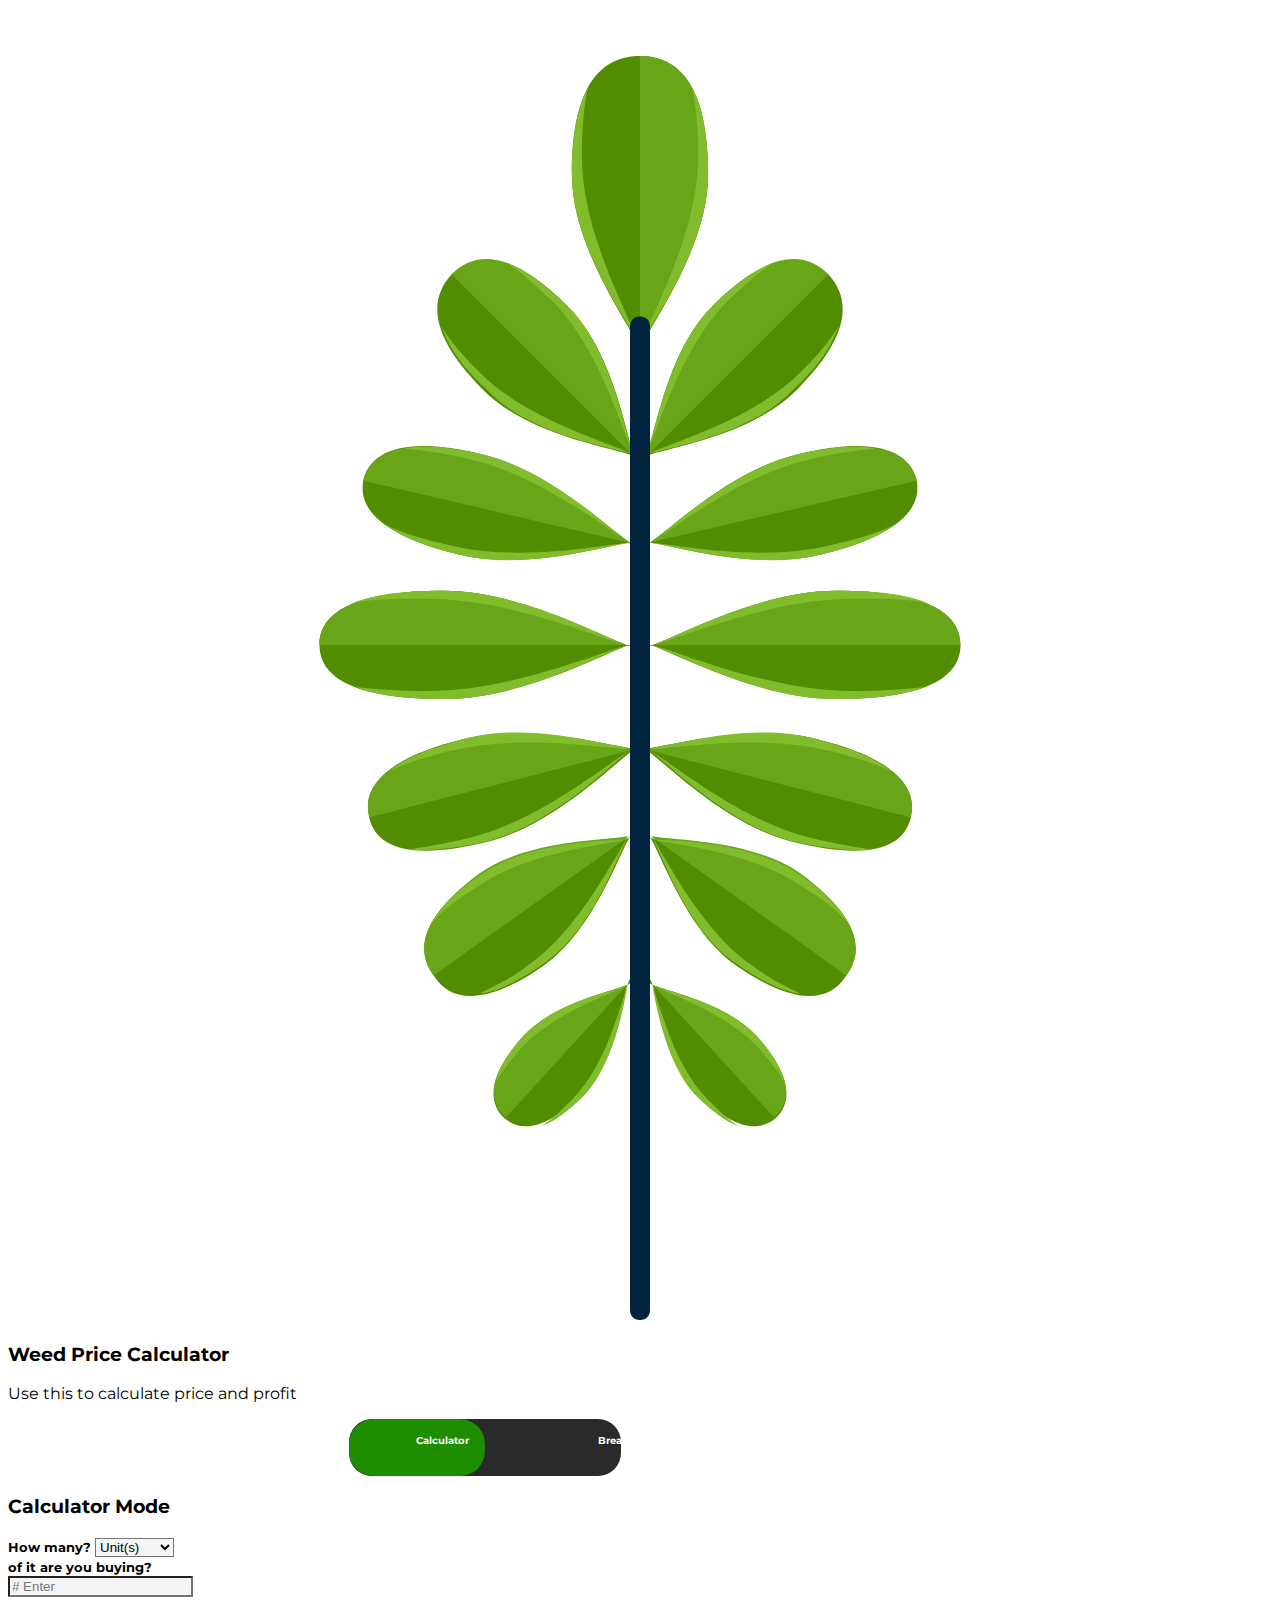
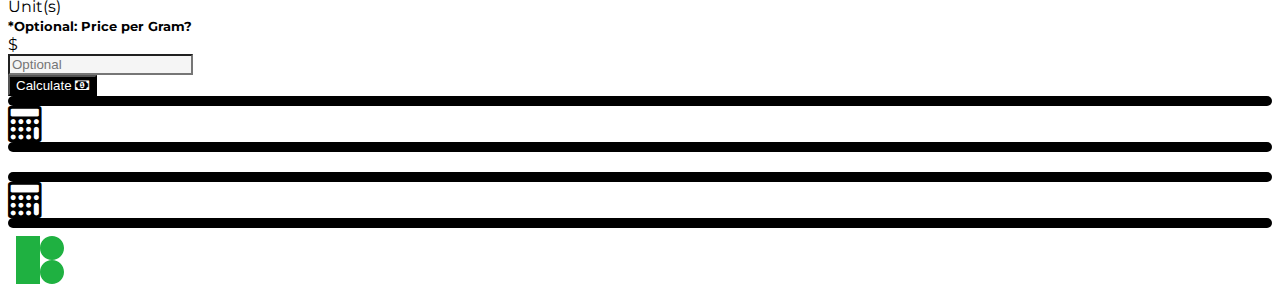
<file: index.html>
<!doctype html>
<html lang="en">
<head>
    <!-- Required meta tags -->
    <meta charset="utf-8">
    <meta content="width=device-width, initial-scale=1, shrink-to-fit=no" name="viewport">

    <!-- Bootstrap CSS -->
    <link crossorigin="anonymous" href="https://cdn.jsdelivr.net/npm/bootstrap@4.6.2/dist/css/bootstrap.min.css"
          integrity="sha384-xOolHFLEh07PJGoPkLv1IbcEPTNtaed2xpHsD9ESMhqIYd0nLMwNLD69Npy4HI+N" rel="stylesheet">
    <link href="https://cdnjs.cloudflare.com/ajax/libs/font-awesome/4.7.0/css/font-awesome.min.css" rel="stylesheet">
    <link href="./style.css" rel="stylesheet">

    <title>Weed Price Calculator</title>
</head>
<body>
<!-- <h1>CANNABIS CALCULATOR</h1> -->

<div class="container-fluid">
    <div class="row">
        <div class="col-md-3 text-center">
            <img src="./leaf.svg" alt="leaf" class="img-fluid w-75">
        </div>
        <div class="col-md-6">
            <h3 class="text-center">Weed Price Calculator</h3>
            <p class="text-center">Use this to calculate price and profit</p>
           
            <div class="row mt-4">
                <div class="col-md-6" id="switch">
                    <div class="switch6">
                        <label class="switch6-light">
                            <input onclick="calBreak()" type="checkbox">
                            <span>
                                            <span>Calculator</span>
                                            <span>Breakdown</span>
                                        </span>
                            <a class="btn btn-primary"></a>
                        </label>
                    </div>
                </div>
            </div>


            <div class="row mt-3">

                <div class="col-md-12">
                    <h3 class="text-center" id="selectedCal">Calculator Mode</h3>
                </div>

            </div>
            <div class="row">
                <div class="col-md-3"></div>
                <div class="col-md-6">
                    <label class="text-center" id="howMuch"> How many?</label>
                    <select class="form-control shadow-none" id="units" name="units" onchange="unit()">
                        <option selected value="U">Unit(s)</option>
                        <option value="G">Gram(s)</option>
                        <option value="D">Dime(s)</option>
                        <option value="Du">Dub(s)</option>
                        <option value="E">Eighth(s)</option>
                        <option value="Q">Quatre(s)</option>
                        <option value="H">Half(s)</option>
                        <option value="Z">Zip(s)</option>
                        <option value="O">Ounce(s)</option>
                        <option value="P">Pound(s)</option>

                    </select>
                </div>
                <div class="col-md-3"></div>
            </div>
            <div class="row">
                <div class="col-md-3"></div>
                <div class="col-md-6">
                    <label class="text-center" id="secondLabel">of it are you buying?</label>
                    <div class="input-group">
                        <input aria-describedby="basic-addon2" aria-label="Recipient's username" class="form-control" id="number"
                               placeholder="# Enter" type="text">
                        <div class="input-group-append">
                            <span class="input-group-text" id="selectedUnit">Unit(s)</span>
                        </div>
                    </div>
                </div>
                <div class="col-md-3"></div>
            </div>
            <div class="row">
                <div class="col-md-3"></div>
                <div class="col-md-6">
                    <label class="text-center" id="thirdLabel">*Optional: Price per Gram?</label>
                    <div class="input-group mb-3">
                        <div class="input-group-prepend">
                            <span class="input-group-text" id="basic-addon1">$</span>
                        </div>
                        <input aria-describedby="basic-addon1" aria-label="Username" class="form-control" id="price"
                               placeholder="Optional" type="text">
                    </div>
                </div>
                <div class="col-md-3"></div>
            </div>
            <div class="row ">
                <div class="col-md-12 text-center">
                    <button class="btn" id="button" onclick="calculate()">

                        Calculate <i class="fa fa-money"></i></button>
                </div>
            </div>
            <div class="row mt-3 distance">
                <div class="col-md-3 "></div>
                <div class="col-md-6 ">
                    <div class="row">
                        <div class="col-md-1"></div>
                        <div class="col-md-4 col-4 col-sm-4  pt-3">
                            <div class="line"></div>
                        </div>
                        <i class="fa fa-calculator" style="font-size:36px;  color: #000;"></i>
                        <div class="col-md-4 col-4 col-sm-4  pt-3">
                            <div class="line"></div>
                        </div>
                    </div>

                </div>
                <div class="col-md-5"></div>
            </div>
            <div class="row mt-3">

                <div class="col-md-12 ">
                    <h2 class="text-center" id="totalResult"></h2>
                </div>

            </div>
            <div class="row mt-3 distance">
                <div class="col-md-3"></div>
                <div class="col-md-6  ">
                    <div class="row">
                        <div class="col-md-1"></div>
                        <div class="col-md-4 col-4 col-sm-4 pt-3">
                            <div class="line"></div>
                        </div>
                        <i class="fa fa-calculator" style="font-size:36px; color: #000;"></i>
                        <div class="col-md-4 col-4 col-sm-4 pt-3">
                            <div class="line"></div>
                        </div>
                    </div>

                </div>
                <div class="col-md-5"></div>
            </div>

            <div class="col-md-12 mt-3">
                <table class="table table-bordered">
                    <tbody class="text-center" id="myTable">

                    </tbody>
                </table>
            </div>
        </div>
        <div class="col-md-3  text-center">
            <svg
xmlns="http://www.w3.org/2000/svg"
x="0px" y="0px"
width="64" height="64"
viewBox="0 0 172 172"
style=" fill:#26e07f;"><g fill="none" fill-rule="nonzero" stroke="none" stroke-width="1" stroke-linecap="butt" stroke-linejoin="miter" stroke-miterlimit="10" stroke-dasharray="" stroke-dashoffset="0" font-family="none" font-weight="none" font-size="none" text-anchor="none" style="mix-blend-mode: normal"><path d="M0,172v-172h172v172z" fill="none"></path><g fill="#1fb141"><path d="M21.5,21.5v129h64.5v-32.25v-64.5v-32.25zM86,53.75c0,17.7805 14.4695,32.25 32.25,32.25c17.7805,0 32.25,-14.4695 32.25,-32.25c0,-17.7805 -14.4695,-32.25 -32.25,-32.25c-17.7805,0 -32.25,14.4695 -32.25,32.25zM118.25,86c-17.7805,0 -32.25,14.4695 -32.25,32.25c0,17.7805 14.4695,32.25 32.25,32.25c17.7805,0 32.25,-14.4695 32.25,-32.25c0,-17.7805 -14.4695,-32.25 -32.25,-32.25z"></path></g></g></svg>
            <!-- <img src="./leaf.svg" alt="leaf" class="img-fluid w-75">
             -->
        </div>
    </div>
</div>


<!-- Optional JavaScript; choose one of the two! -->

<!-- Option 1: jQuery and Bootstrap Bundle (includes Popper) -->
<script crossorigin="anonymous"
        integrity="sha384-DfXdz2htPH0lsSSs5nCTpuj/zy4C+OGpamoFVy38MVBnE+IbbVYUew+OrCXaRkfj"
        src="https://cdn.jsdelivr.net/npm/jquery@3.5.1/dist/jquery.slim.min.js"></script>
<script crossorigin="anonymous"
        integrity="sha384-Fy6S3B9q64WdZWQUiU+q4/2Lc9npb8tCaSX9FK7E8HnRr0Jz8D6OP9dO5Vg3Q9ct"
        src="https://cdn.jsdelivr.net/npm/bootstrap@4.6.2/dist/js/bootstrap.bundle.min.js"></script>

<!-- Option 2: Separate Popper and Bootstrap JS -->
<!--
<script src="https://cdn.jsdelivr.net/npm/jquery@3.5.1/dist/jquery.slim.min.js" integrity="sha384-DfXdz2htPH0lsSSs5nCTpuj/zy4C+OGpamoFVy38MVBnE+IbbVYUew+OrCXaRkfj" crossorigin="anonymous"></script>
<script src="https://cdn.jsdelivr.net/npm/popper.js@1.16.1/dist/umd/popper.min.js" integrity="sha384-9/reFTGAW83EW2RDu2S0VKaIzap3H66lZH81PoYlFhbGU+6BZp6G7niu735Sk7lN" crossorigin="anonymous"></script>
<script src="https://cdn.jsdelivr.net/npm/bootstrap@4.6.2/dist/js/bootstrap.min.js" integrity="sha384-+sLIOodYLS7CIrQpBjl+C7nPvqq+FbNUBDunl/OZv93DB7Ln/533i8e/mZXLi/P+" crossorigin="anonymous"></script>
-->
<script src="./script.js"></script>
</body>
</html>
</file>
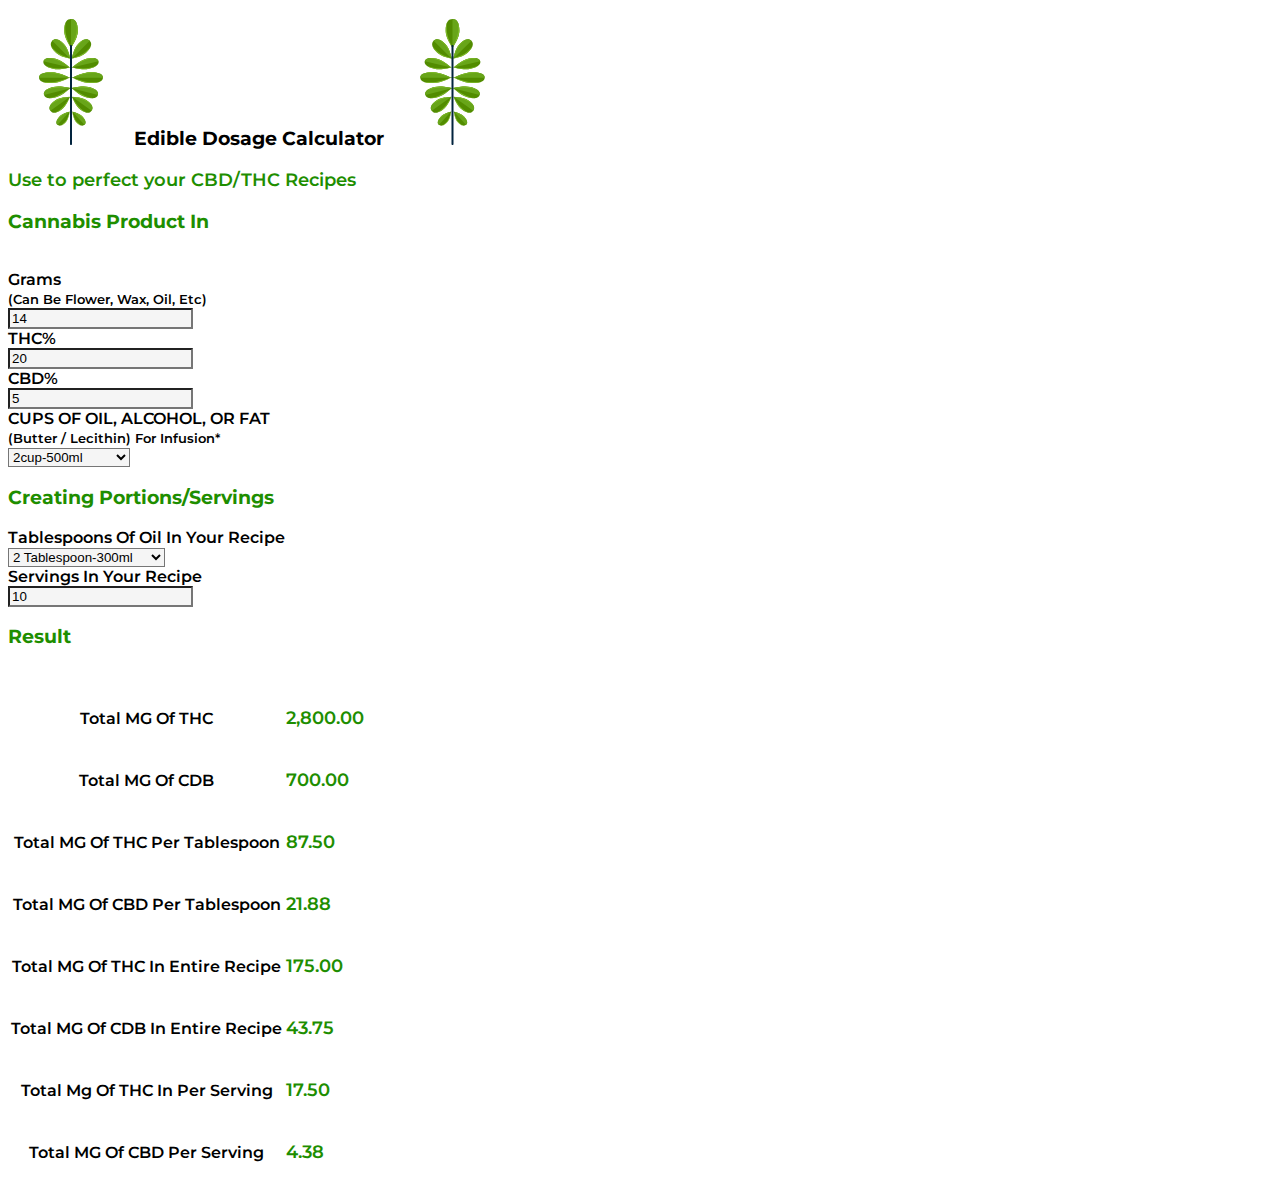
<file: Part2/index.html>
<!doctype html>
<html lang="en">
<head>
    <!-- Required meta tags -->
    <meta charset="utf-8">
    <meta content="width=device-width, initial-scale=1, shrink-to-fit=no" name="viewport">

    <!-- Bootstrap CSS -->
    <link crossorigin="anonymous" href="https://cdn.jsdelivr.net/npm/bootstrap@4.6.2/dist/css/bootstrap.min.css"
          integrity="sha384-xOolHFLEh07PJGoPkLv1IbcEPTNtaed2xpHsD9ESMhqIYd0nLMwNLD69Npy4HI+N" rel="stylesheet">
    <link href="https://cdnjs.cloudflare.com/ajax/libs/font-awesome/4.7.0/css/font-awesome.min.css" rel="stylesheet">
    <link href="./style.css" rel="stylesheet">

    <title>Cannabis Product In</title>
</head>
<body>
<!-- <h1>CANNABIS CALCULATOR</h1> -->

<div class="container-fluid">
    <div class="row mt-2">

        <div class="col-md-12">

            <h3 class="text-center"><img alt="leaf" class="img-fluid w-10" src="../leaf.svg">Edible Dosage
                Calculator

                <img alt="leaf" class="img-fluid w-10" src="../leaf.svg">
            </h3>
            <p class="text-center">Use to perfect your CBD/THC Recipes</p>


        </div>
        <div class="col-md-1"></div>
        <div class="col-md-5" id="dataInput">
            <div class="col-md-12">
                <h3 class="text-center" style="color: #1E8E00">Cannabis Product In</h3>
                <br>
            </div>
            <div class="row">
                <div class="col-md-7  px-0 mx-0 pt-2 ">
                    <label>Grams <br><span class="gramSubText">(Can be flower, wax, oil, etc)</span>
                    </label>
                </div>
                <div class="col-md-5  p-0 m-0 ">
                    <input class="form-control" id="grams" name="grams" onkeyup="result()" placeholder="0.00"
                           type="number"
                           value="14">
                </div>
            </div>
            <div class="row mt-1">
                <div class="col-md-7 px-0 mx-0 pt-2 ">
                    <label for="thc">THC%
                    </label>
                </div>
                <div class="col-md-5  p-0 m-0 ">
                    <input class="form-control" id="thc" name="thc" onkeyup="result()" placeholder="0.00" type="number"
                           value="20">
                </div>
            </div>
            <div class="row mt-3">
                <div class="col-md-7 px-0 mx-0 pt-2 ">
                    <label for="cbd">CBD%
                    </label>
                </div>
                <div class="col-md-5  p-0 m-0 ">
                    <input class="form-control" id="cbd" name="cbd" onkeyup="result()" placeholder="0.00" type="number"
                           value="5">
                </div>
            </div>
            <div class="row mt-3">
                <div class="col-md-7 px-0 mx-0 pt-2 ">
                    <label for="cupsOfOilAlcoholOrFat">CUPS OF OIL, ALCOHOL, OR FAT <br><span class="gramSubText">(Butter / Lecithin) For Infusion*</span>
                    </label>
                </div>
                <div class="col-md-5  p-0 m-0 ">
                    <select class="form-control" id="cupsOfOilAlcoholOrFat" name="cupsOfOilAlcoholOrFat"
                            onchange="result()">
                        <option value="1">1/16cup-15.62ml</option>
                        <option value="2">1/8cup-31.25ml</option>
                        <option value="3">1/4cup-62.5ml</option>
                        <option value="4">1/2cup-125ml</option>
                        <option value="5">1cup-250ml</option>
                        <option selected value="6">2cup-500ml</option>
                        <option value="7">3cup-750ml</option>
                        <option value="8">4cup-1000ml</option>
                        <option value="9">5cup-1250ml</option>
                        <option value="10">6cup-1500ml</option>
                        <option value="11">7cup-1750ml</option>
                        <option value="12">8cup-2000ml</option>
                        <option value="13">9cup-2250ml</option>
                        <option value="14">10cup-2500ml</option>
                    </select>
                </div>

            </div>
            <div class="row mt-3">
                <div class="col-md-12">
                    <h3 class="text-center" style="color: #1E8E00;">Creating Portions/Servings</h3>
                </div>
            </div>

            <div class="row mt-3">
                <div class="col-md-7 px-0 mx-0 pt-2 ">
                    <label for="tablespoonsOfOilInYourRecipe">Tablespoons of oil in your recipe
                    </label>
                </div>
                <div class="col-md-5 p-0 m-0 ">
                    <select class="form-control" id="tablespoonsOfOilInYourRecipe" name="tablespoonsOfOilInYourRecipe"
                            onchange="result()">
                        <option value="1">1/4 Tablespoon-3.75ml</option>
                        <option value="2">1/3 Tablespoon-5ml</option>
                        <option value="3">1/2 Tablespoon-7.5ml</option>
                        <option value="4">1 Tablespoon-15ml</option>
                        <option selected value="5">2 Tablespoon-300ml</option>
                        <option value="6">3 Tablespoon-45ml</option>
                        <option value="7">4 Tablespoon-60ml</option>
                        <option value="8">1/2 Cups-125ml</option>
                        <option value="9">1 Cups-250ml</option>
                        <option value="10">1.5 Cups-375ml</option>
                        <option value="11">2 Cups-500ml</option>
                    </select>
                </div>
            </div>
            <div class="row mt-3">
                <div class="col-md-7 p-0 pt-2">
                    <label for="thc">Servings In Your Recipe
                    </label>
                </div>
                <div class="col-md-5  p-0 m-0">
                    <input class="form-control" id="servingsInYourRecipe" name="thc" onkeyup="result()"
                           placeholder="0.00"
                           type="number" value="10">
                </div>
            </div>


        </div>
        <div class="col-md-5">
            <div class="col-md-12">
                <h3 class="text-center" id="resultLeft">Result</h3>
                <br>
                <div class="table-responsive">
                    <table class="table table-bordered">
                        <tbody>
                        <tr>
                            <th scope="row">Total MG of THC</th>
                            <td><p class="text-center" id="mgToTch">2800</p></td>
                        </tr>
                        <tr>
                            <th scope="row">Total MG of CDB</th>
                            <td><p class="text-center" id="mgToCbd">8.75</p></td>
                        </tr>
                        <tr>
                            <th scope="row">Total MG of THC Per Tablespoon</th>
                            <td><p class="text-center" id="totalMgToThc">8.75</p></td>
                        </tr>
                        <tr>
                            <th scope="row">Total MG of CBD Per Tablespoon</th>
                            <td><p class="text-center" id="totalMgToCbd">8.75</p></td>
                        </tr>
                        <tr>
                            <th scope="row">Total MG of THC in entire recipe</th>
                            <td><p class="text-center" id="tchResult">35.00</p></td>
                        </tr>
                        <tr>
                            <th scope="row">Total MG of CDB in entire recipe</th>
                            <td><p class="text-center" id="cdbResult">8.75</p></td>
                        </tr>
                        <tr>
                            <th scope="row">Total mg of THC in per serving</th>
                            <td><p class="text-center" id="totalThcResult">8.75</p></td>
                        </tr>
                        <tr>
                            <th scope="row">Total MG of CBD per serving</th>
                            <td><p class="text-center" id="totalCdbResult">8.75</p></td>
                        </tr>
                        </tbody>
                    </table>
                </div>
            </div>
        </div>
        <div class="col-md-1"></div>
    </div>
</div>


<!-- Optional JavaScript; choose one of the two! -->

<!-- Option 1: jQuery and Bootstrap Bundle (includes Popper) -->
<script crossorigin="anonymous"
        integrity="sha384-DfXdz2htPH0lsSSs5nCTpuj/zy4C+OGpamoFVy38MVBnE+IbbVYUew+OrCXaRkfj"
        src="https://cdn.jsdelivr.net/npm/jquery@3.5.1/dist/jquery.slim.min.js"></script>
<script crossorigin="anonymous"
        integrity="sha384-Fy6S3B9q64WdZWQUiU+q4/2Lc9npb8tCaSX9FK7E8HnRr0Jz8D6OP9dO5Vg3Q9ct"
        src="https://cdn.jsdelivr.net/npm/bootstrap@4.6.2/dist/js/bootstrap.bundle.min.js"></script>

<script src="./script.js"></script>
</body>
</html>
</file>
<file: style.css>
@import url('https://fonts.googleapis.com/css2?family=Montserrat:ital,wght@0,300;0,400;0,500;0,600;0,700;0,800;1,300;1,400;1,500;1,600;1,700;1,800&display=swap');

body{
    font-family: 'Montserrat', sans-serif;

}

label{

    text-align: center;
    margin-top: 1rem;
    font-weight: bold;
    font-size: 13px;
}
td{
    font-weight: 400;
}
.green{
    color: #1E8E00;
    font-weight: 600;
}

.switch6 {  
    max-width: 17em; 
    margin: 0;
    padding: 0;
 }
.switch6-light > span, .switch-toggle > span { 
     color: #000000; 
    }
.switch6-light span span, .switch6-light label, .switch-toggle span span, .switch-toggle label 
{  
    color: #ffffff; 
}


.switch-toggle a, 
.switch6-light span span { display: none; }

/* Inner Box  */
.switch6-light { 
    font-family: 'Montserrat', sans-serif;
    display: block; 
    height: 43px;
    background-color: #2a2a2a;
     position: relative; 
     padding: 7px;
     margin: 0;
     margin-left: 0px;
    border-radius: 23px;
    }

.switch6-light a { 
    display: block; 
    transition: all 0.3s ease-out 0s; 
}

.switch6-light label, 
.switch6-light > span { 
    line-height: 30px;
    vertical-align: middle;
    
}

.switch6-light label {
    font-weight: 800; 
    margin-bottom: 0px; 
    max-width: 100%;

}
.switch6-light input { 

    position: absolute;
     opacity: 0; 
     z-index: 5;
     
     }
.switch6-light input:checked ~ a { 
    right: 0%;
 }
.switch6-light > span { 
    position: absolute; 
    left: -100px; 
    width: 100%; margin: 0px; 
    padding-right: 100px; 
    text-align: left; 
 
}
.switch6-light > span span { 
    position: absolute; 
    top: 0px; 
    left: 0px; 
    z-index: 5; 
    display: block; 
    width: 50%; 
    margin-left: 100px; 
    text-align: center;
    font-size: 10px;
    

    
}
.switch6-light > span span:last-child { 
    left: 50%; 
    
}
.switch6-light a { 
    position: absolute; 
    right: 50%; 
    top: 0px; 
    z-index: 4; 
    display: block; 
    width: 50%; 
    height: 100%; 
    padding: 0px; 
    border-radius: 25px;
    background-color: #1E8E00;
    border-color: #1E8E00;
}

.container-fluid{
    padding-top: 3rem;

}
.form-control{
    border-radius: 0px;
    background-color: #F5F5F5;
  }
  .form-control:hover{
    border: 1px solid #1E8E00;
  }
  .form-control:focus{
    border: 2px solid #000000;
    box-shadow: none;
    border-radius: 5px;
    background-color: #F5F5F5;
  }
.input-group-prepend{
    border-radius: 0px;
}
.input-group{
    border-radius: 0px;
}
.input-group-text{
    border-radius: 0px;
}
.btn{
    color: #ffffff;
    background-color: #000000;

}
.btn:hover{
    color: #ffffff;
    background-color: #1E8E00;
}
.line{
   font-size:60px;
    width: 100%;
     background-color: black; 
   height: 10px;
    border-radius: 20px;
}

#switch{
    margin-left: 27%;
    margin-right: 27%;
}


@media screen and (max-width: 619px) {
  #switch{
    margin-left: 21%;
  }
}

@media screen and (max-width: 767px) {
  .distance{
    margin-left: 15%;
  }
}
</file>
<file: Part2/style.css>
@import url('https://fonts.googleapis.com/css2?family=Montserrat:ital,wght@0,300;0,400;0,500;0,600;0,700;0,800;1,300;1,400;1,500;1,600;1,700;1,800&display=swap');

body{
    font-family: 'Montserrat', sans-serif;

}


.form-control{
  border-radius: 0px;
  background-color: #F5F5F5;
}
.form-control:hover{
  border: 1px solid #1E8E00;
}
.form-control:focus{
  border: 2px solid #000000;
  box-shadow: none;
  border-radius: 5px;
  background-color: #F5F5F5;
}
.w-10{
    width: 10%;
}
.gramSubText{
    font-size: 13px;
    font-weight: 600;
    color: #000;
    margin-bottom: 1rem;
}
label{
    font-size: 20px;
    font-weight: 600;
    color: #000;
    line-height: 90%;
}
p{
    color: #1E8E00;
    font-size: large;
    font-weight: 600;
}
#resultLeft{
    color: #1E8E00;
}
label,th{
    font-size: 16px !important;
    font-weight: 600;
    text-transform: capitalize;
}
@media screen and (max-width: 768px) {
 
#dataInput{
      margin-left: 10px;
      margin-right: 10px;
    }
#resultLeft{
    margin-top: 5%;
}
}
</file>
